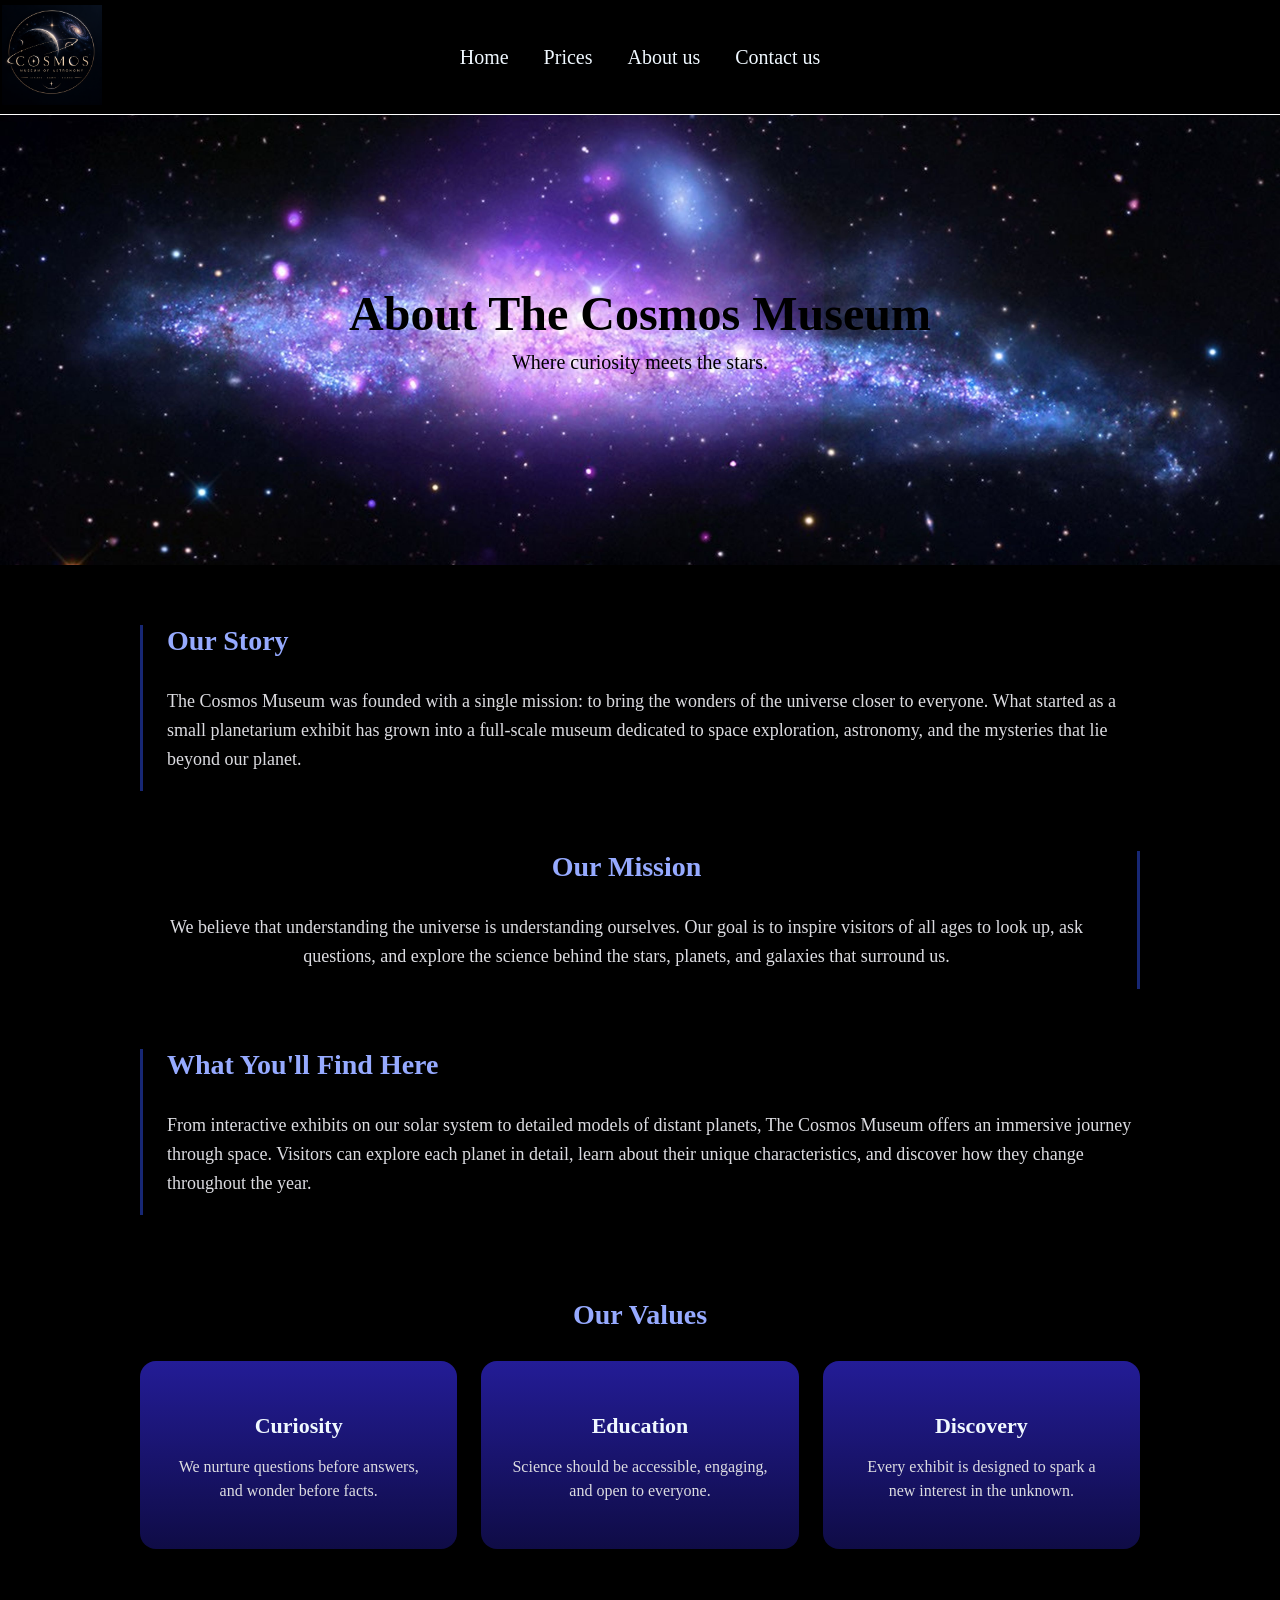
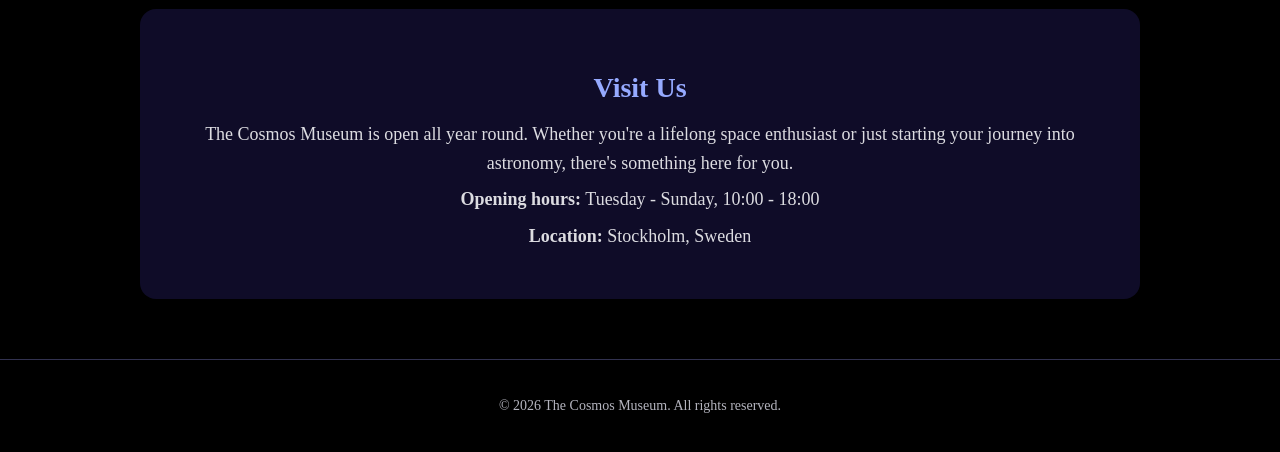
<file: about-us.html>
<!DOCTYPE html>
<html lang="en">
<head>
    <meta charset="UTF-8">
    <meta name="viewport" content="width=device-width, initial-scale=1.0">
    <title>About Us - The Cosmos Museum</title>
    <link rel="stylesheet" href="style.css">
</head>
<body class="about">
    <header class="navbar">
        <div>
            <img src="images/logo/logo.png" alt="logo" width="100px">
        </div>
        <nav class="links">
            <a href="index.html">Home</a>
            <a href="prices.html">Prices</a>
            <a href="about-us.html" id="about">About us</a>
            <a href="#">Contact us</a>
        </nav>
    </header>

    <section class="about1">
        <h1 style="color: black;">About The Cosmos Museum</h1>
        <p style="color: black;">Where curiosity meets the stars.</p>
    </section>

    <section class="about2">
        <div class="about3">
            <h2>Our Story</h2>
            <p>The Cosmos Museum was founded with a single mission: to bring the wonders of the universe closer to everyone. What started as a small planetarium exhibit has grown into a full-scale museum dedicated to space exploration, astronomy, and the mysteries that lie beyond our planet.</p>
        </div>

        <div class="about3 about4">
            <h2>Our Mission</h2>
            <p>We believe that understanding the universe is understanding ourselves. Our goal is to inspire visitors of all ages to look up, ask questions, and explore the science behind the stars, planets, and galaxies that surround us.</p>
        </div>

        <div class="about3">
            <h2>What You'll Find Here</h2>
            <p>From interactive exhibits on our solar system to detailed models of distant planets, The Cosmos Museum offers an immersive journey through space. Visitors can explore each planet in detail, learn about their unique characteristics, and discover how they change throughout the year.</p>
        </div>

        <div class="about5">
            <h2>Our Values</h2>
            <div class="about6">
                <div class="about7">
                    <h3>Curiosity</h3>
                    <p>We nurture questions before answers, and wonder before facts.</p>
                </div>
                <div class="about7">
                    <h3>Education</h3>
                    <p>Science should be accessible, engaging, and open to everyone.</p>
                </div>
                <div class="about7">
                    <h3>Discovery</h3>
                    <p>Every exhibit is designed to spark a new interest in the unknown.</p>
                </div>
            </div>
        </div>

        <div class="about8">
            <h2>Visit Us</h2>
            <p>The Cosmos Museum is open all year round. Whether you're a lifelong space enthusiast or just starting your journey into astronomy, there's something here for you.</p>
            <p><strong>Opening hours:</strong> Tuesday - Sunday, 10:00 - 18:00</p>
            <p><strong>Location:</strong> Stockholm, Sweden</p>
        </div>
    </section>

    <footer class="about9">
        <p>&copy; 2026 The Cosmos Museum. All rights reserved.</p>
    </footer>
</body>
</html>
</file>
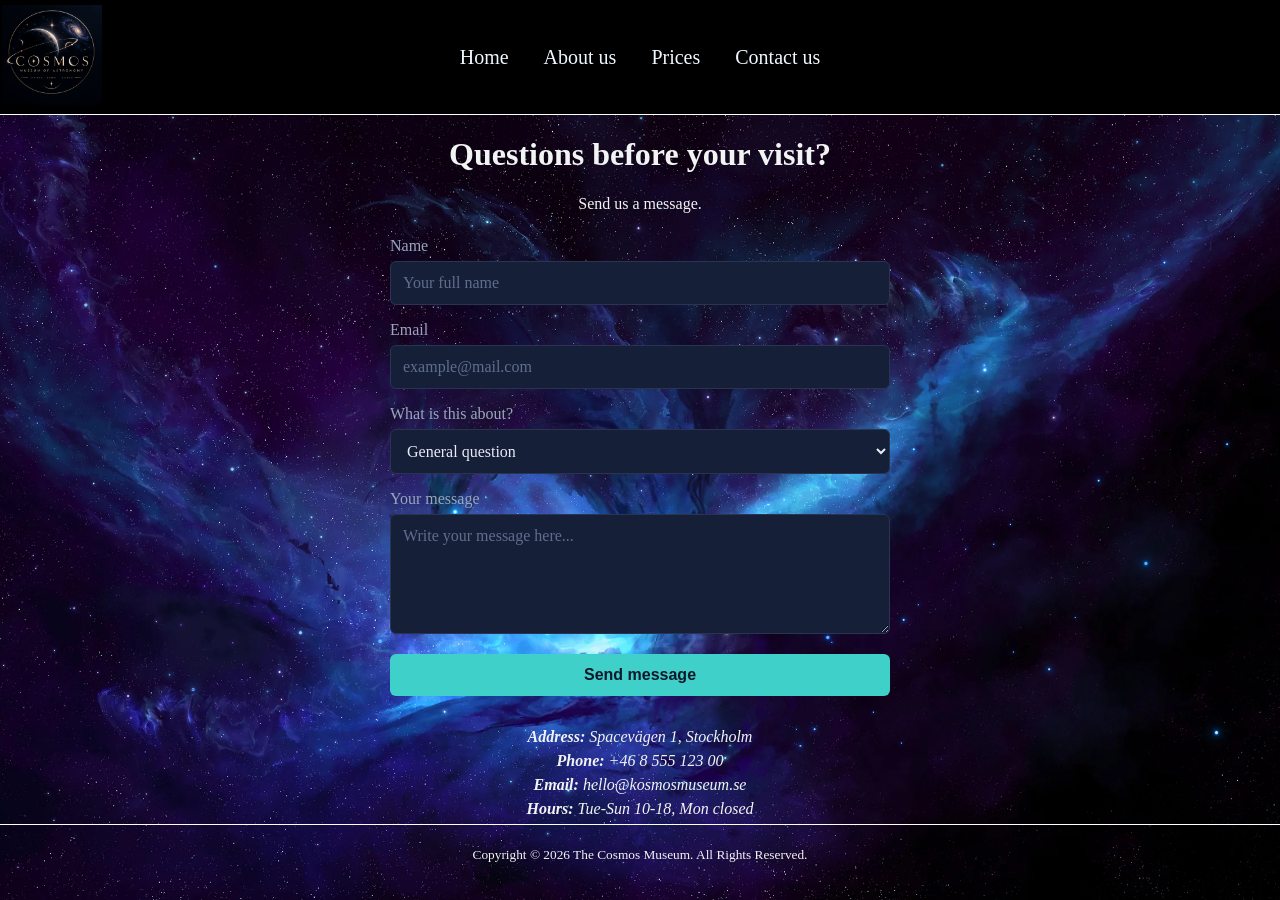
<file: contact.html>
<!DOCTYPE html>
<html lang="en">
<head>
    <meta charset="UTF-8">
    <meta name="viewport" content="width=device-width, initial-scale=1.0">
    <meta name="description" content="Keep in touch with The Cosmos Museum and Planetarium - visiting.">
    <title>Contact us | The Cosmos museum</title>
    <link rel="stylesheet" href="index.html">
    <link rel="stylesheet" href="style.css">
    <link rel="stylesheet" href="./contact.css">
</head>
<body>
    <header class="navbar">
        <div>
            <img src="images/logo/logo.png" alt="logo" width="100px">
        </div>
        <nav class="links">
            <a href="index.html">Home</a>
            <a href="about-us.html">About us</a>
            <a href="prices.html">Prices</a>
            <a href="contact.html">Contact us</a>
        </nav>
    </header>

    <main class="container">
        
        <div class="form-header">
            <h1>Questions before your visit?</h1>
            <p>Send us a message.</p>
        </div>

        <form id="contact-form">
          <div class="field">
            <label for="name">Name</label>
            <input type="text" id="name" placeholder="Your full name" required>
          </div>

          <div class="field">
            <label for="email">Email</label>
            <input type="email" id="email" placeholder="example@mail.com" required>
          </div>

          <div class="field">
            <label for="subject">What is this about?</label>
            <select id="subject">
              <option value="general">General question</option>
              <option value="tickets">Entrance tickets; prices</option>
              <option value="planetarium">Planetarium show times</option>
              <option value="groups">Group or school booking</option>
            </select>
          </div>

          <div class="field">
            <label for="message">Your message</label>
            <textarea id="message" placeholder="Write your message here..." required></textarea>
          </div>

          <button type="submit" class="btn btn-primary">Send message</button>
        </form>

        <div id="answer">
          <p id="answer-text"></p>
        </div>

        <address class="contact-info">
          <p><strong>Address:</strong> Spacevägen 1, Stockholm</p>
          <p><strong>Phone:</strong> +46 8 555 123 00</p>
          <p><strong>Email:</strong> hello@kosmosmuseum.se</p>
          <p><strong>Hours:</strong> Tue-Sun 10-18, Mon closed</p>
        </address>
    </main>

    <footer>
        <small>
        Copyright © 2026 The Cosmos Museum. All Rights Reserved.
        </small>
    </footer>

    <script src="./script.js"></script>
    <script src="./contact.js"></script>
</body>
</html>
</file>
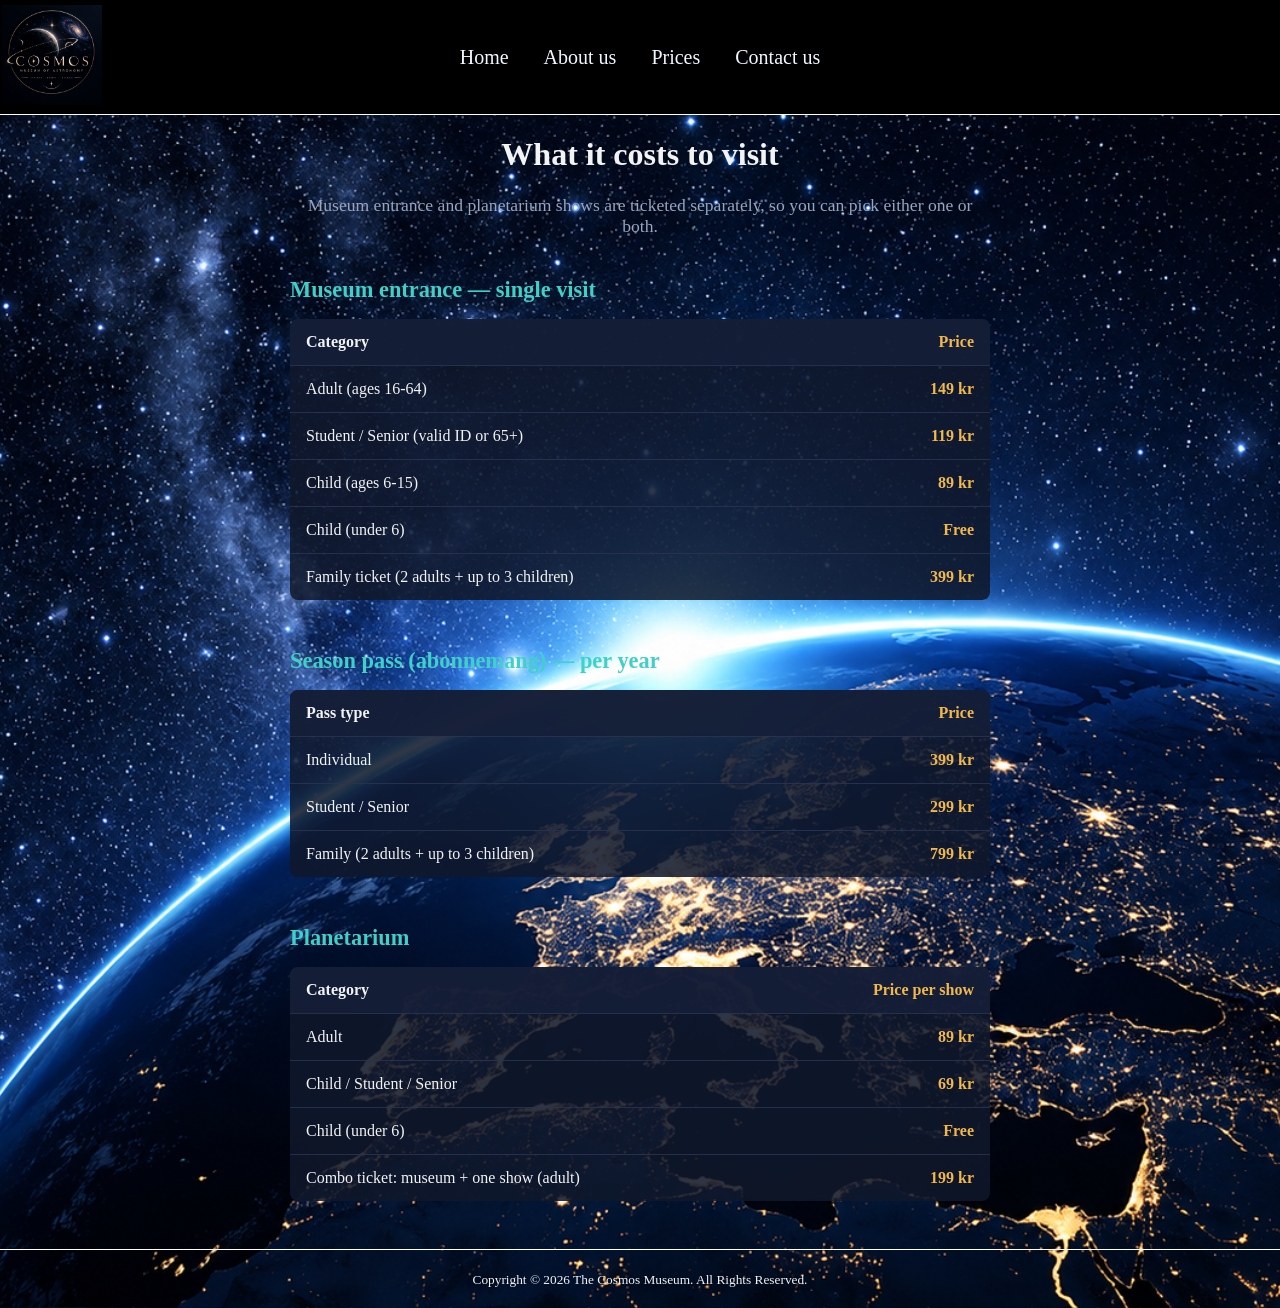
<file: prices.html>
<!DOCTYPE html>
<html lang="en">
<head>
    <meta charset="UTF-8">
    <meta name="viewport" content="width=device-width, initial-scale=1.0">
    <meta name="description" content="Prices The Cosmos museum">
    <title>Prices | The Cosmos museum</title>
    <link rel="stylesheet" href="style.css">
    <link rel="stylesheet" href="prices.css">
</head>
<body>
    <header class="navbar">
        <div>
            <img src="images/logo/logo.png" alt="logo" width="100px">
        </div>
        <nav class="links">
            <a href="./index.html">Home</a>
            <a href="./about-us.html">About us</a>
            <a href="prices.html">Prices</a>
            <a href="./contact.html">Contact us</a>
        </nav>
    </header>

    <main class="container">
        <div class="prices-header">
            <h1>What it costs to visit</h1>
            <p>Museum entrance and planetarium shows are ticketed separately, so you can pick either one or both.</p>
        </div>

        <!-- Prices for entrance to the museum -->
        <div class="price-section">
          <h2>Museum entrance — single visit</h2>
          <table class="price-table">
            <thead>
              <tr>
                <th>Category</th>
                <th class="amount">Price</th>
              </tr>
            </thead>
            <tbody>
              <tr>
                <td>Adult (ages 16-64)</td>
                <td class="amount">149 kr</td>
              </tr>
              <tr>
                <td>Student / Senior (valid ID or 65+)</td>
                <td class="amount">119 kr</td>
              </tr>
              <tr>
                <td>Child (ages 6-15)</td>
                <td class="amount">89 kr</td>
              </tr>
              <tr>
                <td>Child (under 6)</td>
                <td class="amount">Free</td>
              </tr>
              <tr>
                <td>Family ticket (2 adults + up to 3 children)</td>
                <td class="amount">399 kr</td>
              </tr>
            </tbody>
          </table>
        </div>

        <!-- Years abonemmang -->
        <div class="price-section">
          <h2>Season pass (abonnemang) — per year</h2>
          <table class="price-table">
            <thead>
              <tr>
                <th>Pass type</th>
                <th class="amount">Price</th>
              </tr>
            </thead>
            <tbody>
              <tr>
                <td>Individual</td>
                <td class="amount">399 kr</td>
              </tr>
              <tr>
                <td>Student / Senior</td>
                <td class="amount">299 kr</td>
              </tr>
              <tr>
                <td>Family (2 adults + up to 3 children)</td>
                <td class="amount">799 kr</td>
              </tr>
            </tbody>
          </table>
        </div>

        <!-- Prices for planetarium -->
        <div class="price-section">
          <h2>Planetarium</h2>
          <table class="price-table">
            <thead>
              <tr>
                <th>Category</th>
                <th class="amount">Price per show</th>
              </tr>
            </thead>
            <tbody>
              <tr>
                <td>Adult</td>
                <td class="amount">89 kr</td>
              </tr>
              <tr>
                <td>Child / Student / Senior</td>
                <td class="amount">69 kr</td>
              </tr>
              <tr>
                <td>Child (under 6)</td>
                <td class="amount">Free</td>
              </tr>
              <tr>
                <td>Combo ticket: museum + one show (adult)</td>
                <td class="amount">199 kr</td>
              </tr>
            </tbody>
          </table>
        </div>
    </main>

    <footer>
        <small>
        Copyright © 2026 The Cosmos Museum. All Rights Reserved.
        </small>
    </footer>
     <script src="./script.js"></script>
  </body>
</html>
</file>
<file: style.css>
body{
    background-color: black;
    color: rgb(242, 243, 243);
    margin: 0;
}

.navbar {
    background-color: black;
    display: grid;
    grid-template-columns: 1fr auto 1fr;
    align-items: center;
    padding: 5px 2px;
    border-bottom: 1px solid white;
}

.links{
    display: flex;
    gap: 35px;
    flex-wrap: wrap;
}

.links a{
    color: aliceblue;
    text-decoration: none;
    font-size: 20px;
}

#read{
    color: aliceblue;
    text-decoration: none;
}

#read:hover{
    cursor: pointer;
}

.top {
    background-image: url(images/space/background.jpg);
    background-size: cover;
    background-position: center;
    position: relative;
    min-height: 100vh;
    width: 100%;
}

.presentation {
    position: absolute;
    top: 5%;
    left: 50%;
    transform: translateX(-50%);
    text-align: center;
    width: 90%;
    max-width: 700px;
    font-size: large;
}

.about-cosmos {
    position: absolute;
    top: 35%;
    left: 5%;
    width: 40%;
    font-size: large;
}

.explore-section {
    position: absolute;
    top: 35%;
    right: 5%;
    width: 35%;
    font-size: large;
}

#button1{
    background-color: rgb(8, 35, 125);
    width: 50%;
    height: 30px;
    border: 1px solid royalblue;
    color: azure;
}

#button1:hover{
    transform: scale(1.1);
    cursor: pointer;
}

#bottom{
    background-image: url(images/space/background2.jpg);
    background-size: cover;
    background-position: center;
    min-height: 100vh;
    padding-bottom: 40px;
}

#bottom nav button {
    display: grid;
    grid-row: auto;
    border: none;
    background: none;
    padding: 0;
    outline: none;
}

#bottom nav button:hover{
    transform: scale(1.05);
}

#bottom nav {
    display: flex;
    align-items: center;
    justify-content: center;
    gap: 30px;
    flex-wrap: wrap;
    padding-top: 3%;
}

.explore {
    display: flex;
    align-items: center;
    justify-content: space-between;
    gap: 32px;
    flex-wrap: wrap;
    padding: 0 20px;
}

.explore > div {
    flex-shrink: 0;
    text-align: right;
    font-size: larger;
}

.planet-row {
    display: flex;
    flex-wrap: wrap;
    justify-content: center;
    gap: 24px;
}

.planet-btn img {
    width: 80px;
    height: 80px;
    object-fit: cover;
    border-radius: 50%;
    flex-shrink: 0;
}

.planet-btn img.saturn-img {
    border-radius: 0;
    object-fit: contain;
    width: 120px;
    height: 80px;
}

.planet-btn span{
    color: aliceblue;
}

.solar{
    display: flex;
    flex-wrap: wrap;
    justify-content: center;
    align-items: flex-start;
    gap: 40px;
    padding: 60px 20px;
}

#pl{
    display: flex;
    justify-content: center;
}

#pl img{
    width: 260px;
    height: 260px;
    max-width: 80vw;
    border-radius: 50%;
}

#pl img.saturn-img {
    border-radius: 0;
    object-fit: contain;
}

#info {
    max-width: 320px;
    flex: 1 1 280px;
}

.month{
    background: linear-gradient(to bottom, rgba(41, 41, 43, 0.432), rgb(15, 12, 70));
    display: flex;
    flex-direction: column;
    align-items: center;
    gap: 16px;
    border-radius: 20px;
    padding: 24px;
    flex: 1 1 260px;
    max-width: 320px;
}

.md{
    display: flex;
    flex-direction: column;
    align-items: center;
    gap: 10px;
    text-align: center;
}

.md h2 {
    font-size: 22px;
    margin: 0;
}

#ms{
    background-color: rgba(31, 60, 202, 0.868);
    color: aliceblue;
    font-size: 16px;
    padding: 10px 16px;
    border: none;
    border-radius: 8px;
    cursor: pointer;
}

#chosen-month {
    width: 100%;
    text-align: center;
    height: 220px; /* fast höjd, justera efter vad som passar dina bilder */
    display: flex;
    align-items: center;
    justify-content: center;
}

#chosen-month img {
    max-width: 100%;
    max-height: 100%;
    object-fit: contain;
    border-radius: 12px;
}

footer {
    text-align: center;
    padding: 20px;
    border-top: 1px solid white;
}

@media (max-width: 900px) {
    .top {
        min-height: auto;
        padding: 40px 0;
    }

    .presentation,
    .about-cosmos,
    .explore-section {
        position: static;
        width: 90%;
        margin: 20px auto;
        text-align: center;
        transform: none;
    }

    .explore {
        justify-content: center;
        text-align: center;
    }

    .explore > div {
        text-align: center;
    }
}

@media (max-width: 500px) {
    .planet-btn img {
        width: 55px;
        height: 55px;
    }

    .planet-btn img.saturn-img {
        width: 85px;
        height: 55px;
    }

    #pl img {
        width: 180px;
        height: 180px;
    }

    .links {
        gap: 15px;
        justify-content: center;
    }

    .links a {
        font-size: 16px;
    }
}

.pris{
    background-image: url(images/space/background3.jpg);
    background-size: cover;
    background-position: center;
    position: relative;
    min-height: 100vh;
    width: 100%;
}
#ålder{
    padding: 20px;
    width: 10%;
    background-color: rgb(13, 13, 53);
    border: 0px;
    font-size: large;
    color: aliceblue;
}
#submit{
    padding: 20px;
    background-color: rgb(67, 67, 212);
    border: 0px;
    color: azure;
}
#submit:hover{
    cursor: pointer;
}
#list{
    font-size: large;
    font-style: italic;
}

body.about {
    background-color: black;
    color: rgb(242, 243, 243);
}

.about1 {
    background-image: url(images/space/background5.jpg);
    background-size: cover;
    background-position: center;
    height: 50vh;
    display: flex;
    flex-direction: column;
    align-items: center;
    justify-content: center;
    text-align: center;
}

.about1 h1 {
    font-size: 48px;
    margin: 0;
}

.about1 p {
    font-size: 20px;
    color: rgb(190, 200, 230);
    margin-top: 10px;
}

.about2 {
    max-width: 1000px;
    margin: 0 auto;
    padding: 60px 20px;
    display: flex;
    flex-direction: column;
    gap: 60px;
}

.about3 {
    display: flex;
    flex-direction: column;
    gap: 12px;
    border-left: 3px solid rgb(23, 39, 116);
    padding-left: 24px;
}

.about4 {
    border-left: none;
    border-right: 3px solid rgb(23, 39, 116);
    padding-left: 0;
    padding-right: 24px;
    text-align: center;
}

.about3 h2 {
    font-size: 28px;
    color: rgb(150, 170, 255);
    margin: 0;
}

.about3 p {
    font-size: 18px;
    line-height: 1.6;
    color: rgb(220, 220, 225);
}

.about5 h2 {
    font-size: 28px;
    color: rgb(150, 170, 255);
    text-align: center;
    margin-bottom: 30px;
}

.about6 {
    display: flex;
    flex-wrap: wrap;
    justify-content: center;
    gap: 24px;
}

.about7 {
    background: linear-gradient(to bottom, rgb(35, 28, 150), rgb(15, 12, 70));
    border-radius: 16px;
    padding: 30px;
    flex: 1 1 220px;
    max-width: 260px;
    text-align: center;
}

.about7 h3 {
    font-size: 22px;
    margin-bottom: 12px;
    color: aliceblue;
}

.about7 p {
    font-size: 16px;
    color: rgb(220, 220, 225);
    line-height: 1.5;
}

.about8 {
    background-color: rgb(15, 12, 40);
    border-radius: 16px;
    padding: 40px;
    text-align: center;
}

.about8 h2 {
    font-size: 28px;
    color: rgb(150, 170, 255);
    margin-bottom: 16px;
}

.about8 p {
    font-size: 18px;
    line-height: 1.6;
    color: rgb(220, 220, 225);
    margin: 8px 0;
}

.about9 {
    text-align: center;
    padding: 24px;
    border-top: 1px solid rgb(50, 50, 80);
    color: rgb(180, 180, 190);
    font-size: 14px;
}

@media (max-width: 700px) {
    .about1 h1 {
        font-size: 32px;
    }

    .about4 {
        border-right: none;
        border-left: 3px solid rgb(23, 39, 116);
        padding-left: 24px;
        padding-right: 0;
        text-align: left;
    }
}
</file>
<file: contact.css>
body{
  background-image: url(images/space/background4.jpg);
  background-size: cover;
  background-position: center;
  position: relative;
  min-height: 100vh;
  width: 100%; 
}


.form-header {
  text-align: center;
  margin-bottom: 24px;
}

#contact-form {
  max-width: 500px;     /* limited the width of the form*/
  margin: 0 auto 32px;  /* margin: 0 auto - align form in the center */
}

.contact-info {
  text-align: center;   /* Put contacts in the center */
  margin-top: 32px;
}

.contact-info p {
  margin: 6px 0;
}

/* ----Fields of the form -------- */
.field {
  margin-bottom: 16px;
}
.field label {
  display: block;
  margin-bottom: 6px;
  color: #9aa5bd;
}
.field input,
.field select,
.field textarea {
  width: 100%;          
  box-sizing: border-box; 
  padding: 12px;
  background-color: #151f38;
  border: 1px solid #2a3350;
  border-radius: 6px;
  color: #e8ecf5;
  font-family: inherit;
  font-size: 1rem;
}
.field textarea {
  min-height: 120px;
  resize: vertical;     /* User can change size only vertically */
}

/* style placeholders*/
.field input::placeholder,
.field textarea::placeholder {
  color: #5f6e8d;
}

/* ---style the button--- */
.btn {
  display: inline-block;
  width: 100%;         
  padding: 12px;
  font-size: 1rem;
  font-weight: bold;
  border: none;
  border-radius: 6px;
  cursor: pointer;
  transition: background-color 0.2s ease, transform 0.1s ease;
}

.btn-primary {
  background-color: #3fd0c9;
  color: #10182b;      
}

.btn-primary:hover {
  background-color: #32b5ae; /* darker color with hover */
}

.btn-primary:active {
  transform: scale(0.98);    
}

#answer {
  display: none;
  max-width: 500px;
  margin: 24px auto;
  padding: 20px;
  background-color: #10182b;
  border: 1px solid #3fd0c9;
  border-radius: 10px;
  text-align: center;
}

/* ----- Responsive design ----- */
@media (max-width: 480px) {
  .container {
    padding: 0 16px;       
  }

  .form-header h1 {
    font-size: 1.6rem;     /* Make smaller header */
  }

  .field input,
  .field select,
  .field textarea {
    padding: 10px;         
    font-size: 0.95rem;    
  }

  .btn {
    padding: 10px;         /* Make button smaller */
  }
}
</file>
<file: prices.css>
/* ---------- Header ---------- */

body{
  background-image: url(images/space/background3.jpg);
  background-size: cover;
  background-position: center;
  position: relative;
  min-height: 100vh;
  width: 100%;

}
.prices-header {
  text-align: center;
  max-width: 700px;
  margin: 0 auto 40px;
}

.prices-header p {
  color: #9aa5bd;
  font-size: 1.1rem;
}

/* ---------- Sections with prices ---------- */
.price-section {
  max-width: 700px;     /* for responsive design, that tables don't be very wide on the big screens */
  margin: 0 auto 48px;  /* for responsive design, center tables horisontaly*/
}

.price-section h2 {
  color: #3fd0c9;
  font-size: 1.4rem;
  margin-bottom: 16px;
}

/* ----Tabels----- */
.price-table {
  width: 100%;  /*for responsive design*/
  border-collapse: collapse;
  background-color: #10182bdd; 
  border-radius: 8px;
  overflow: hidden;          
}

.price-table th {
  background-color: #151f38dd; 
  font-weight: 600;
}

.price-table th,
.price-table td {
  text-align: left;
  padding: 14px 16px;       
  border-bottom: 1px solid #2a3350dd;
}

/* Interaction(lightning with hover)*/
.price-table tbody tr:hover {
  background-color: #1a2644;
  transition: background-color 0.2s ease;
}

/* Take off the line under the last line of table*/
.price-table tbody tr:last-child td {
  border-bottom: none;
}

/* ---------- class of price ---------- */
.amount {
  text-align: right !important; /* Force it align to the right */
  color: #f2b84b;
  font-weight: bold;
  white-space: nowrap;         
}

@media (max-width: 480px) {
  .price-table th,
  .price-table td {
    padding: 10px 8px; 
    font-size: 0.9rem; 
  }
  
  .price-section h2 {
    font-size: 1.2rem;  /* make mindre headers */
  }
}
</file>
